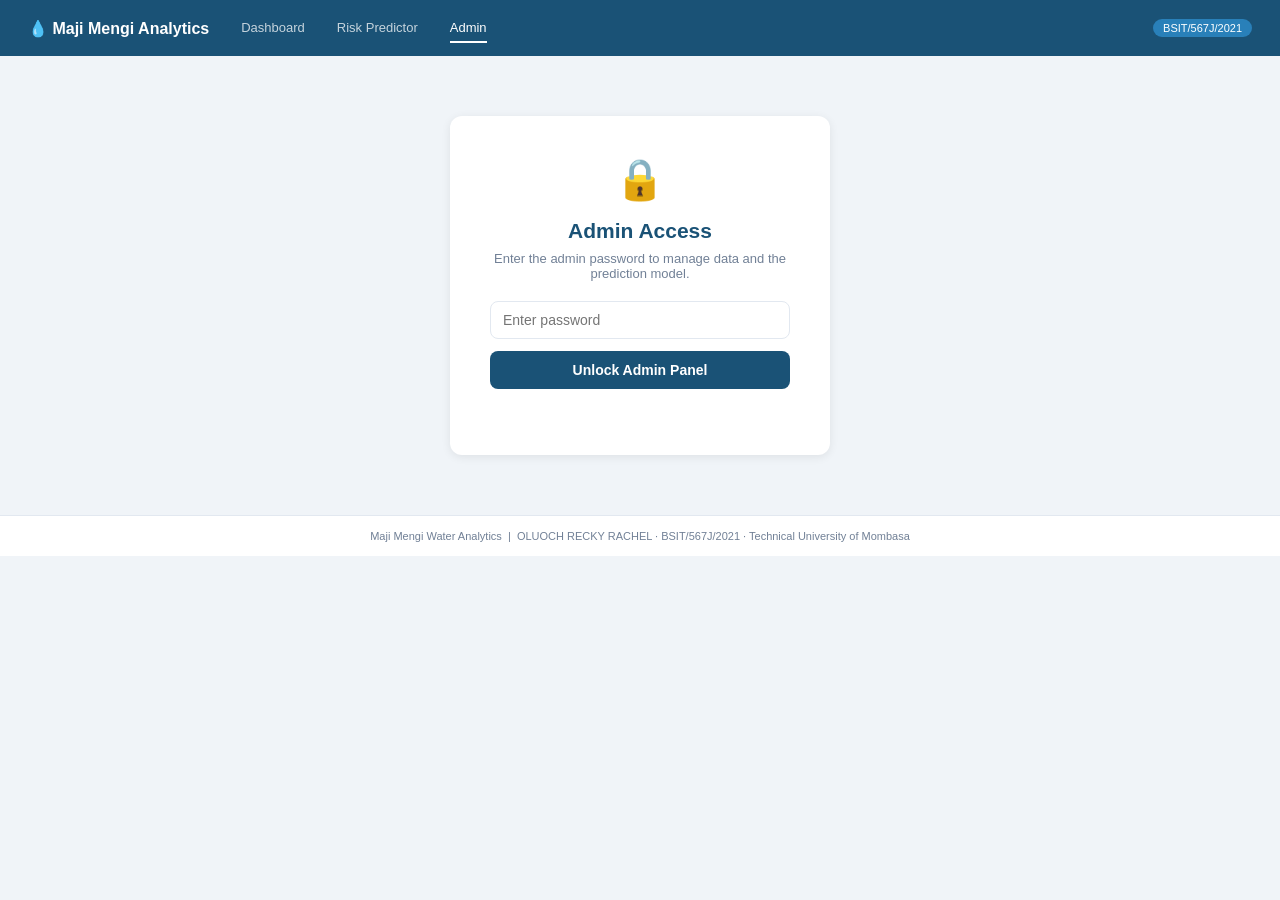
<file: templates/admin.html>
<!DOCTYPE html>
<html lang="en">
<head>
  <meta charset="UTF-8">
  <meta name="viewport" content="width=device-width, initial-scale=1.0">
  <title>Maji Mengi — Admin</title>
  <style> 
     :root {
      --blue:#1a5276; --blue-l:#2980b9; --bg:#f0f4f8;
      --white:#fff; --text:#1a202c; --muted:#718096;
      --border:#e2e8f0; --radius:12px;
      --green:#27ae60; --red:#e74c3c; --orange:#f39c12;
    }
    * { margin:0; padding:0; box-sizing:border-box; }
    body { font-family:Arial,sans-serif; background:var(--bg);
           color:var(--text); font-size:14px; }

    nav { background:var(--blue); display:flex; align-items:center;
          padding:0 28px; height:56px; gap:32px; }
    nav .brand { color:#fff; font-size:16px; font-weight:bold;
                 display:flex; align-items:center; gap:8px; }
    nav a { color:rgba(255,255,255,0.75); text-decoration:none;
            font-size:13px; padding:6px 0;
            border-bottom:2px solid transparent; transition:.2s; }
    nav a.active, nav a:hover { color:#fff; border-bottom-color:#fff; }
    nav .spacer { flex:1; }
    nav .badge { background:var(--blue-l); color:#fff; font-size:11px;
                 padding:3px 10px; border-radius:20px; }

    .page { max-width:860px; margin:32px auto; padding:0 24px 40px; }
    .page-title { font-size:20px; font-weight:bold; color:var(--blue); margin-bottom:4px; }
    .page-sub   { color:var(--muted); font-size:13px; margin-bottom:24px; }

    /* Login gate */
    #loginGate { background:var(--white); border-radius:var(--radius);
                 padding:40px; max-width:380px; margin:60px auto;
                 box-shadow:0 2px 10px rgba(0,0,0,.08); text-align:center; }
    #loginGate .lock  { font-size:40px; margin-bottom:16px; }
    #loginGate h2     { color:var(--blue); margin-bottom:8px; }
    #loginGate p      { color:var(--muted); font-size:13px; margin-bottom:20px; }
    #loginGate input  { width:100%; padding:10px 12px; border:1px solid var(--border);
                        border-radius:8px; font-size:14px; margin-bottom:12px; }
    #loginGate button { width:100%; padding:11px; background:var(--blue);
                        color:#fff; border:none; border-radius:8px;
                        font-size:14px; font-weight:bold; cursor:pointer; }
    #loginGate button:hover { background:var(--blue-l); }
    #loginErr { color:var(--red); font-size:12px; margin-top:8px; min-height:18px; }

    #adminContent { display:none; }

    .grid { display:grid; grid-template-columns:1fr 1fr; gap:20px; margin-bottom:20px; }
    .card { background:var(--white); border-radius:var(--radius);
            padding:22px; box-shadow:0 1px 4px rgba(0,0,0,.06); }
    .card.full { grid-column:1/-1; }
    .card h3 { font-size:13px; font-weight:bold; color:var(--blue);
               margin-bottom:14px; padding-bottom:10px;
               border-bottom:1px solid var(--border); }

    /* Health stats */
    .stat-row { display:flex; justify-content:space-between;
                padding:7px 0; border-bottom:1px solid var(--border);
                font-size:13px; }
    .stat-row:last-child { border:none; }
    .stat-val { font-weight:bold; color:var(--blue); }
    .stat-val.warn { color:var(--orange); }
    .stat-val.bad  { color:var(--red); }
    .stat-val.good { color:var(--green); }

    .null-table { width:100%; border-collapse:collapse; font-size:12px; margin-top:10px; }
    .null-table th { background:var(--bg); padding:7px 10px; text-align:left;
                     font-weight:bold; color:var(--muted); text-transform:uppercase;
                     font-size:11px; letter-spacing:.3px; }
    .null-table td { padding:7px 10px; border-bottom:1px solid var(--border); }

    /* Upload zone */
    .drop-zone { border:2px dashed var(--border); border-radius:10px;
                 padding:32px; text-align:center; cursor:pointer;
                 transition:.2s; color:var(--muted); }
    .drop-zone:hover, .drop-zone.drag { border-color:var(--blue-l);
                                         background:rgba(41,128,185,.04); }
    .drop-zone .icon { font-size:32px; margin-bottom:8px; }
    .drop-zone p  { font-size:13px; }
    .drop-zone small { font-size:11px; }
    #fileInput { display:none; }

    .upload-btn { display:block; width:100%; margin-top:14px; padding:10px;
                  background:var(--blue); color:#fff; border:none;
                  border-radius:8px; font-size:13px; font-weight:bold;
                  cursor:pointer; transition:.2s; }
    .upload-btn:hover    { background:var(--blue-l); }
    .upload-btn:disabled { opacity:.5; cursor:not-allowed; }

    .secondary-btn { display:block; width:100%; margin-top:14px; padding:10px;
                     background:#fff; color:var(--red); border:1px solid #f5b7b1;
                     border-radius:8px; font-size:13px; font-weight:bold;
                     cursor:pointer; transition:.2s; }
    .secondary-btn:hover { background:#fdedec; }
    .secondary-btn:disabled { opacity:.5; cursor:not-allowed; }

    .download-btn { display:block; width:100%; margin-top:14px; padding:10px;
                    background:#fff; color:var(--blue); border:1px solid #aed6f1;
                    border-radius:8px; font-size:13px; font-weight:bold;
                    cursor:pointer; transition:.2s; text-align:center;
                    text-decoration:none; }
    .download-btn:hover { background:#ebf5fb; }

    .status-panel { background:var(--bg); border-radius:10px; padding:14px; }
    .status-panel p { color:var(--muted); font-size:12px; line-height:1.6; }

    /* Retrain */
    .retrain-btn { width:100%; padding:12px; background:#1e8449; color:#fff;
                   border:none; border-radius:8px; font-size:14px;
                   font-weight:bold; cursor:pointer; transition:.2s; }
    .retrain-btn:hover    { background:#27ae60; }
    .retrain-btn:disabled { opacity:.5; cursor:not-allowed; }
    .retrain-info { font-size:12px; color:var(--muted); margin-top:10px;
                    line-height:1.6; }

    /* Toast */
    .toast { position:fixed; bottom:24px; right:24px; padding:12px 20px;
             border-radius:8px; color:#fff; font-size:13px; font-weight:bold;
             opacity:0; transition:opacity .3s; pointer-events:none;
             box-shadow:0 4px 12px rgba(0,0,0,.15); z-index:999; }
    .toast.show { opacity:1; }
    .toast.success { background:var(--green); }
    .toast.error   { background:var(--red); }

    /* Result box */
    .result-box { margin-top:14px; padding:14px; border-radius:8px;
                  font-size:13px; line-height:1.7; display:none; }
    .result-box.success { background:#eafaf1; border-left:4px solid var(--green); }
    .result-box.error   { background:#fdedec; border-left:4px solid var(--red); }

    footer { text-align:center; padding:14px; font-size:11px;
             color:var(--muted); border-top:1px solid var(--border);
             background:var(--white); margin-top:32px; }
  </style>
</head>
<body>

  <nav>
  <div class="brand">💧 Maji Mengi Analytics</div>
  <a href="/">Dashboard</a>
  <a href="/predict">Risk Predictor</a>
  <a href="/admin" class="active">Admin</a>
  <div class="spacer"></div>
  <span class="badge">BSIT/567J/2021</span>
  </nav>

<!-- LOGIN GATE -->
<div id="loginGate">
  <div class="lock">🔒</div>
  <h2>Admin Access</h2>
  <p>Enter the admin password to manage data and the prediction model.</p>
  <input type="password" id="pwInput" placeholder="Enter password"
         onkeydown="if(event.key==='Enter') doLogin()">
  <button onclick="doLogin()">Unlock Admin Panel</button>
  <div id="loginErr"></div>
</div>

<!-- ADMIN CONTENT (hidden until login) -->
<div id="adminContent">
  <div class="page">
    <div class="page-title">⚙️ Admin Panel</div>
    <div class="page-sub">Manage data uploads, monitor data health, and retrain the prediction model.</div>

    <div class="grid">

      <!-- DATA HEALTH CARD -->
      <div class="card full">
        <h3>📋 Current Dataset Health</h3>
        <div id="healthStats">
          <div style="color:var(--muted);font-size:13px;">Loading...</div>
        </div>
      </div>

      <!-- UPLOAD CARD -->
      <div class="card">
        <h3>📤 Upload New Dataset</h3>
        <div class="drop-zone" id="dropZone" onclick="document.getElementById('fileInput').click()"
             ondragover="event.preventDefault();this.classList.add('drag')"
             ondragleave="this.classList.remove('drag')"
             ondrop="handleDrop(event)">
          <div class="icon">📁</div>
          <p id="dropLabel">Click to select or drag & drop a CSV file</p>
          <small>Must include: source_id, functionality_status,<br>
                 type_of_water_source, number_of_people_served</small>
        </div>
        <input type="file" id="fileInput" accept=".csv" onchange="handleFileSelect(this)">
        <button class="upload-btn" id="uploadBtn" onclick="uploadFile()" disabled>
          Upload Dataset
        </button>
        <div class="result-box" id="uploadResult"></div>
      </div>

      <div class="card">
        <h3>🗂️ Dataset Controls</h3>
        <div class="status-panel" id="datasetStatus">
          <p>Checking dataset status...</p>
        </div>
        <button class="secondary-btn" id="restoreBtn" onclick="restoreDataset()" disabled>
          Restore Previous Dataset
        </button>
        <a class="download-btn" href="/api/admin/download-original-dataset">
          Download Original Dataset
        </a>
        <div class="result-box" id="restoreResult"></div>
      </div>

      <!-- RETRAIN CARD -->
      <div class="card">
        <h3>🤖 Retrain Prediction Model</h3>
        <p class="retrain-info">
          Click the button below to retrain the Random Forest model using the
          current dataset. The model will be retrained from scratch and saved.
          This may take 30–60 seconds depending on dataset size.
        </p>
        <br>
        <button class="retrain-btn" id="retrainBtn" onclick="retrainModel()">
          🔁 Retrain Model Now
        </button>
        <div class="result-box" id="retrainResult"></div>
      </div>

    </div>
  </div>
</div>

<div class="toast" id="toast"></div>

<footer>
  Maji Mengi Water Analytics &nbsp;|&nbsp;
  OLUOCH RECKY RACHEL · BSIT/567J/2021 · Technical University of Mombasa
</footer>

<script>
  async function apiFetch(url, options = {}) {
    const res = await fetch(url, options);
    const text = await res.text();
    let data = {};

    try {
      data = text ? JSON.parse(text) : {};
    } catch (_) {
      throw new Error(`Request to ${url} returned HTML instead of JSON.`);
    }

    if (!res.ok) {
      throw new Error(data.error || `Request failed with status ${res.status}`);
    }

    return data;
  }

    let authenticated = false;
  let selectedFile  = null;

  // ── Login ─────────────────────────────────────────────────────
  async function doLogin() {
    const pw  = document.getElementById('pwInput').value;
    const err = document.getElementById('loginErr');
    const data = await apiFetch('/api/admin/login', {
      method:'POST', headers:{'Content-Type':'application/json'},
      body: JSON.stringify({ password: pw })
    });
    if (data.success) {
      authenticated = true;
      document.getElementById('loginGate').style.display    = 'none';
      document.getElementById('adminContent').style.display = 'block';
      loadHealth();
      loadDatasetStatus();
    } else {
      err.textContent = '✗ Incorrect password. Try again.';
      document.getElementById('pwInput').value = '';
    }
  }

  // ── Data health ───────────────────────────────────────────────
  async function loadHealth() {
    const d = await apiFetch('/api/admin/health');

    const nullClass = d.null_pct < 5 ? 'good' : d.null_pct < 15 ? 'warn' : 'bad';

    let nullRows = d.null_detail.map(n =>
      `<tr>
        <td>${n.column}</td>
        <td>${n.nulls.toLocaleString()}</td>
        <td><span style="color:${n.pct>20?'var(--red)':n.pct>10?'var(--orange)':'var(--green)'}">
          ${n.pct}%</span></td>
      </tr>`
    ).join('');

    document.getElementById('healthStats').innerHTML = `
      <div style="display:grid;grid-template-columns:repeat(auto-fit,minmax(130px,1fr));
                  gap:12px;margin-bottom:18px;">
        ${stat('Total Rows',    d.total_rows.toLocaleString(),  'blue')}
        ${stat('Columns',       d.columns,                      'blue')}
        ${stat('Provinces',     d.provinces,                    'blue')}
        ${stat('Unique Sources',d.sources.toLocaleString(),     'blue')}
        ${stat('Date From',     d.date_min,                     'blue')}
        ${stat('Date To',       d.date_max,                     'blue')}
        ${stat('Total Nulls',   d.total_nulls.toLocaleString(), nullClass)}
        ${stat('Null Rate',     d.null_pct + '%',               nullClass)}
      </div>
      ${d.null_detail.length > 0 ? `
        <div style="font-size:12px;font-weight:bold;color:var(--muted);
                    text-transform:uppercase;letter-spacing:.4px;margin-bottom:6px;">
          Columns with missing values
        </div>
        <table class="null-table">
          <thead><tr><th>Column</th><th>Missing Count</th><th>% Missing</th></tr></thead>
          <tbody>${nullRows}</tbody>
        </table>` : `<div style="color:var(--green);font-size:13px;">
          ✅ No missing values found in dataset.</div>`}
    `;
  }

  function stat(label, value, cls) {
    const colors = { blue:'var(--blue)', green:'var(--green)',
                     warn:'var(--orange)', bad:'var(--red)', good:'var(--green)' };
    return `<div style="background:var(--bg);border-radius:8px;padding:12px;">
      <div style="font-size:18px;font-weight:bold;color:${colors[cls]||colors.blue}">
        ${value}</div>
      <div style="font-size:11px;color:var(--muted);margin-top:2px;
                  text-transform:uppercase;letter-spacing:.3px">${label}</div>
    </div>`;
  }

  async function loadDatasetStatus() {
    const status = await apiFetch('/api/admin/upload-status');
    const box = document.getElementById('datasetStatus');
    const restoreBtn = document.getElementById('restoreBtn');

    if (status.has_uploaded_dataset) {
      box.innerHTML = `
        <p><strong>Active uploaded dataset:</strong> ${status.active_filename}</p>
        <p>This file is currently driving the dashboard. Restoring will switch back to the previous dataset and remove this uploaded CSV.</p>
      `;
    } else {
      box.innerHTML = `
        <p><strong>Active uploaded dataset:</strong> None</p>
        <p>The app is currently using the baseline dataset on disk.</p>
      `;
    }

    restoreBtn.disabled = !status.can_restore;
  }

  // ── File handling ─────────────────────────────────────────────
  function handleFileSelect(input) {
    if (input.files[0]) setFile(input.files[0]);
  }

  function handleDrop(e) {
    e.preventDefault();
    document.getElementById('dropZone').classList.remove('drag');
    if (e.dataTransfer.files[0]) setFile(e.dataTransfer.files[0]);
  }

  function setFile(file) {
    selectedFile = file;
    document.getElementById('dropLabel').textContent = `Selected: ${file.name}`;
    document.getElementById('uploadBtn').disabled = false;
  }

  // ── Upload ────────────────────────────────────────────────────
  async function uploadFile() {
    if (!selectedFile) return;
    const btn = document.getElementById('uploadBtn');
    btn.disabled = true; btn.textContent = '⏳ Uploading...';

    const form = new FormData();
    form.append('file', selectedFile);

    try {
      const data = await apiFetch('/api/admin/upload', { method:'POST', body:form });
      const box  = document.getElementById('uploadResult');

      if (data.success) {
        box.className = 'result-box success';
        box.style.display = 'block';
        box.innerHTML = `
          <strong>✅ Upload successful!</strong><br>
          File: ${data.filename}<br>
          Rows loaded: ${data.rows.toLocaleString()}<br>
          Columns: ${data.columns}<br>
          <em>The live dashboard now reflects this new data.</em>`;
        showToast('Dataset uploaded successfully!', 'success');
        loadHealth();
        loadDatasetStatus();
        selectedFile = null;
        document.getElementById('fileInput').value = '';
        document.getElementById('dropLabel').textContent = 'Click to select or drag & drop a CSV file';
      } else {
        box.className = 'result-box error';
        box.style.display = 'block';
        box.innerHTML = `<strong>✗ Upload failed:</strong> ${data.error}`;
        showToast('Upload failed', 'error');
      }
    } catch(e) {
      const box = document.getElementById('uploadResult');
      box.className = 'result-box error';
      box.style.display = 'block';
      box.innerHTML = `<strong>Upload failed:</strong> ${e.message}`;
      showToast('Upload failed', 'error');
    }

    btn.disabled = false; btn.textContent = 'Upload Dataset';
  }

  async function restoreDataset() {
    const btn = document.getElementById('restoreBtn');
    const box = document.getElementById('restoreResult');
    btn.disabled = true;
    btn.textContent = 'Restoring...';

    try {
      const data = await apiFetch('/api/admin/restore-dataset', { method:'POST' });
      box.className = 'result-box success';
      box.style.display = 'block';
      box.innerHTML = `<strong>✅ Dataset restored.</strong><br>${data.message}`;
      showToast('Previous dataset restored successfully!', 'success');
      loadHealth();
      loadDatasetStatus();
    } catch(e) {
      box.className = 'result-box error';
      box.style.display = 'block';
      box.innerHTML = `<strong>✗ Restore failed:</strong> ${e.message}`;
      showToast('Restore failed', 'error');
      loadDatasetStatus();
    }

    btn.textContent = 'Restore Previous Dataset';
  }

  // ── Retrain ───────────────────────────────────────────────────
  async function retrainModel() {
    const btn = document.getElementById('retrainBtn');
    btn.disabled = true; btn.textContent = '⏳ Training... please wait';

    try {
      const data = await apiFetch('/api/admin/retrain', { method:'POST' });
      const box  = document.getElementById('retrainResult');

      if (data.success) {
        box.className = 'result-box success';
        box.style.display = 'block';
        box.innerHTML = `
          <strong>✅ Model retrained successfully!</strong><br>
          Accuracy: <strong>${data.accuracy}%</strong><br>
          Training records: ${data.training_rows.toLocaleString()}<br>
          Testing records: ${data.testing_rows.toLocaleString()}<br>
          <em>The Risk Predictor page now uses this updated model.</em>`;
        showToast(`Model retrained — ${data.accuracy}% accuracy`, 'success');
      } else {
        box.className = 'result-box error';
        box.style.display = 'block';
        box.innerHTML = `<strong>✗ Retraining failed:</strong> ${data.error}`;
        showToast('Retraining failed', 'error');
      }
    } catch(e) {
      showToast('Network error: ' + e.message, 'error');
    }

    btn.disabled = false; btn.textContent = '🔁 Retrain Model Now';
  }

  // ── Toast notification ────────────────────────────────────────
  function showToast(msg, type='success') {
    const t = document.getElementById('toast');
    t.textContent = msg; t.className = `toast ${type} show`;
    setTimeout(() => t.classList.remove('show'), 3500);
  }

</script>

</body>
</html>
</file>
